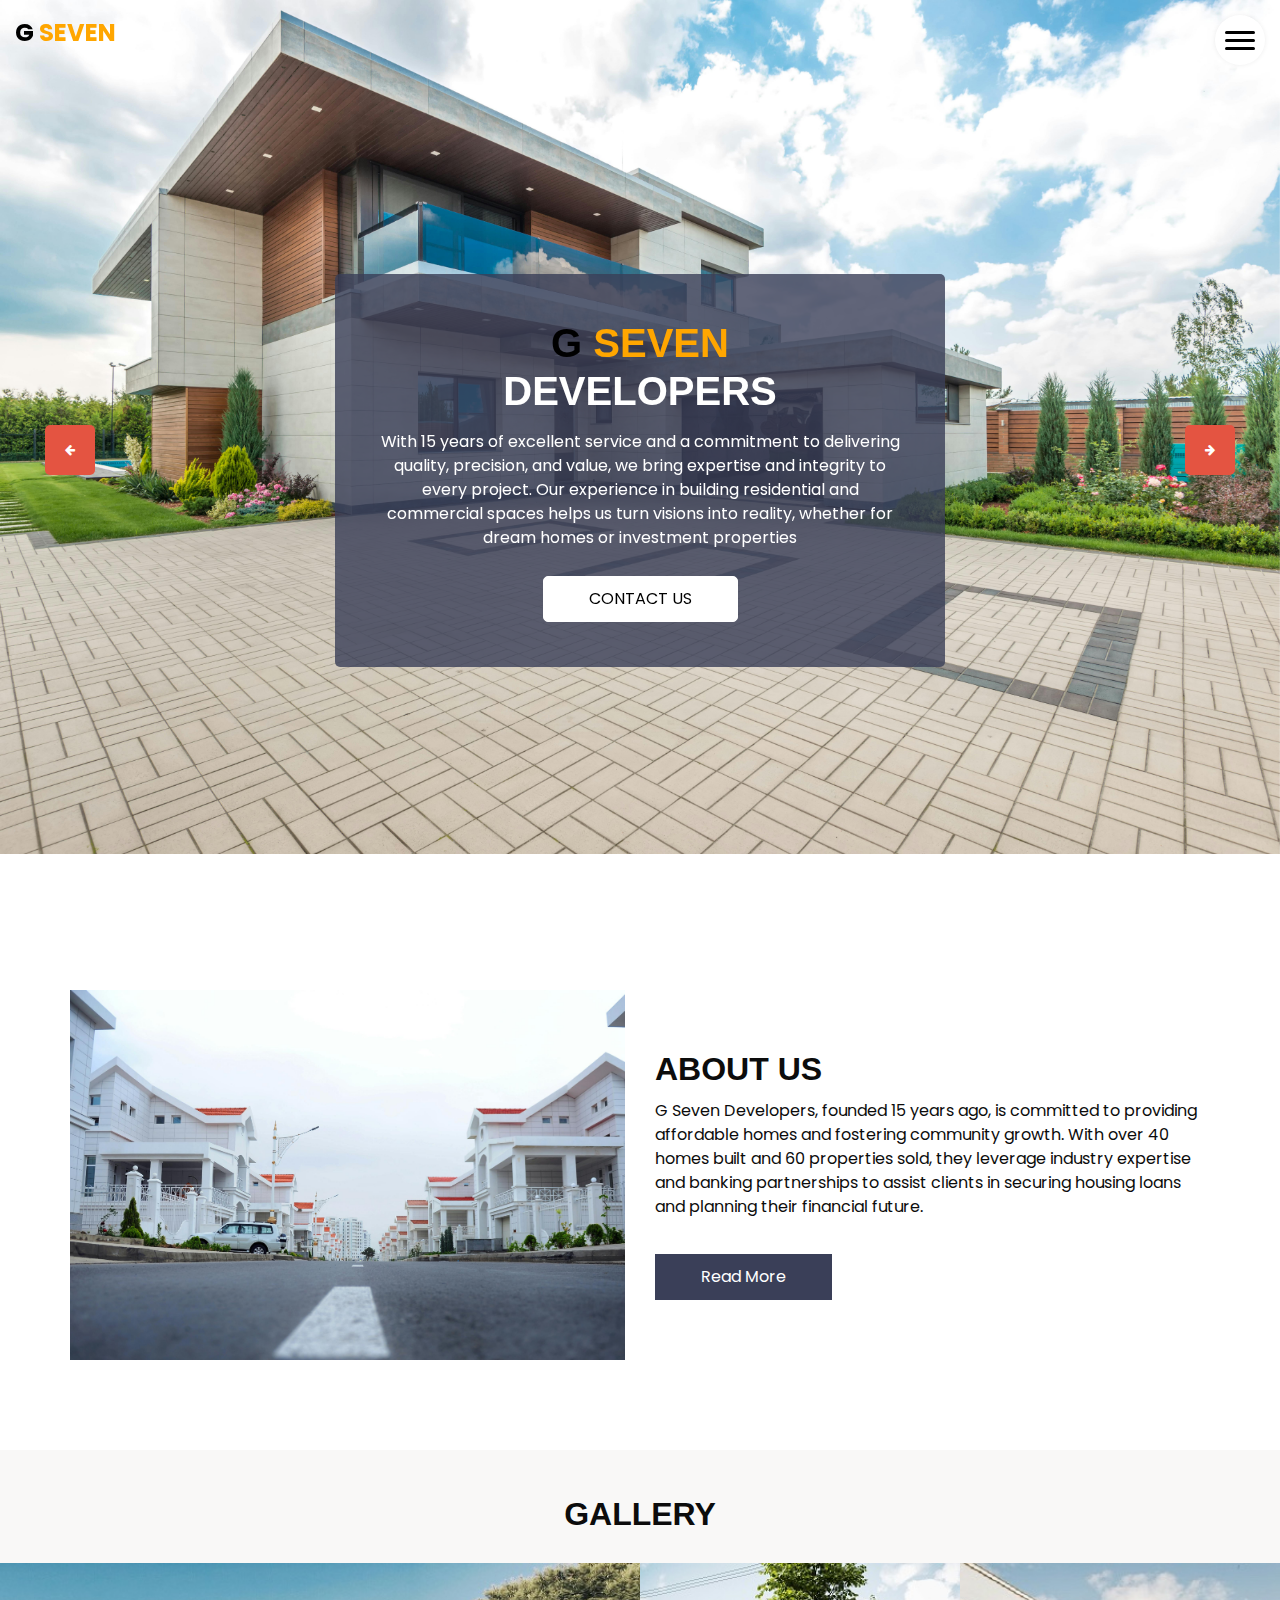
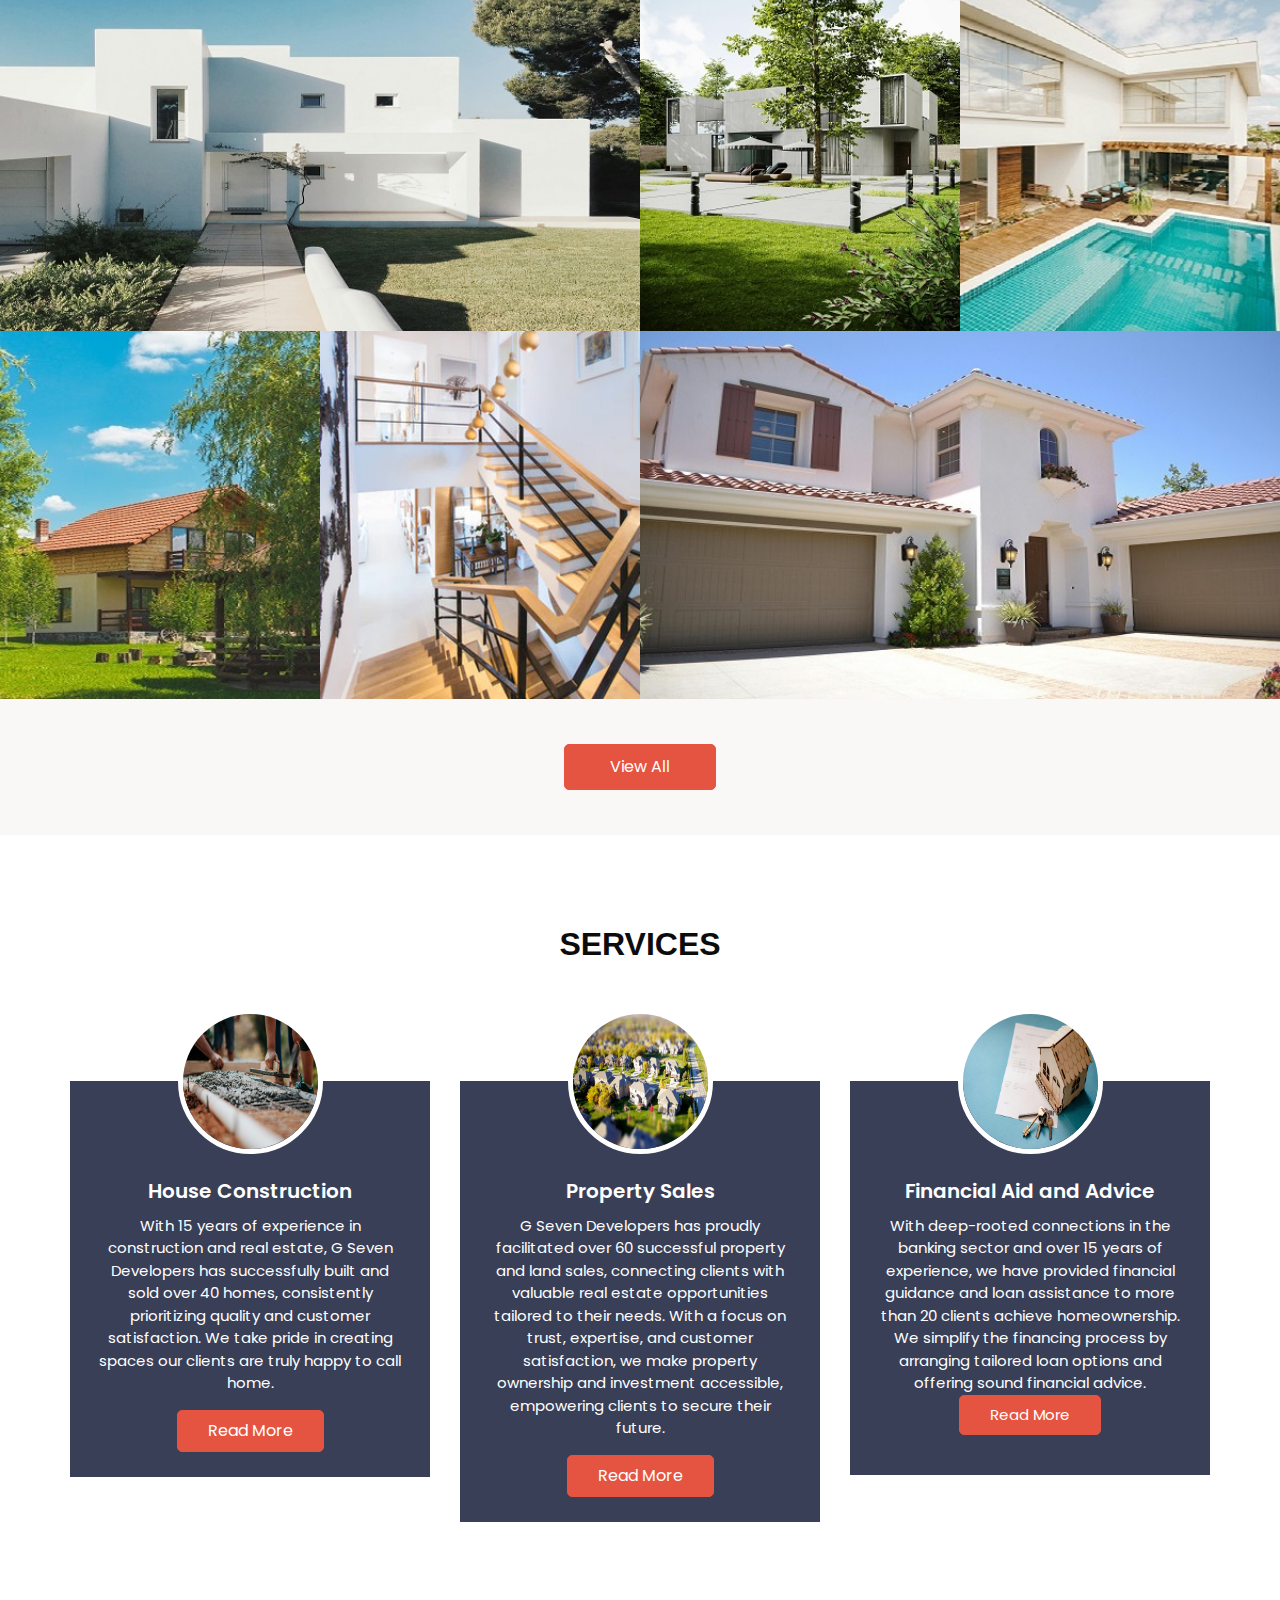
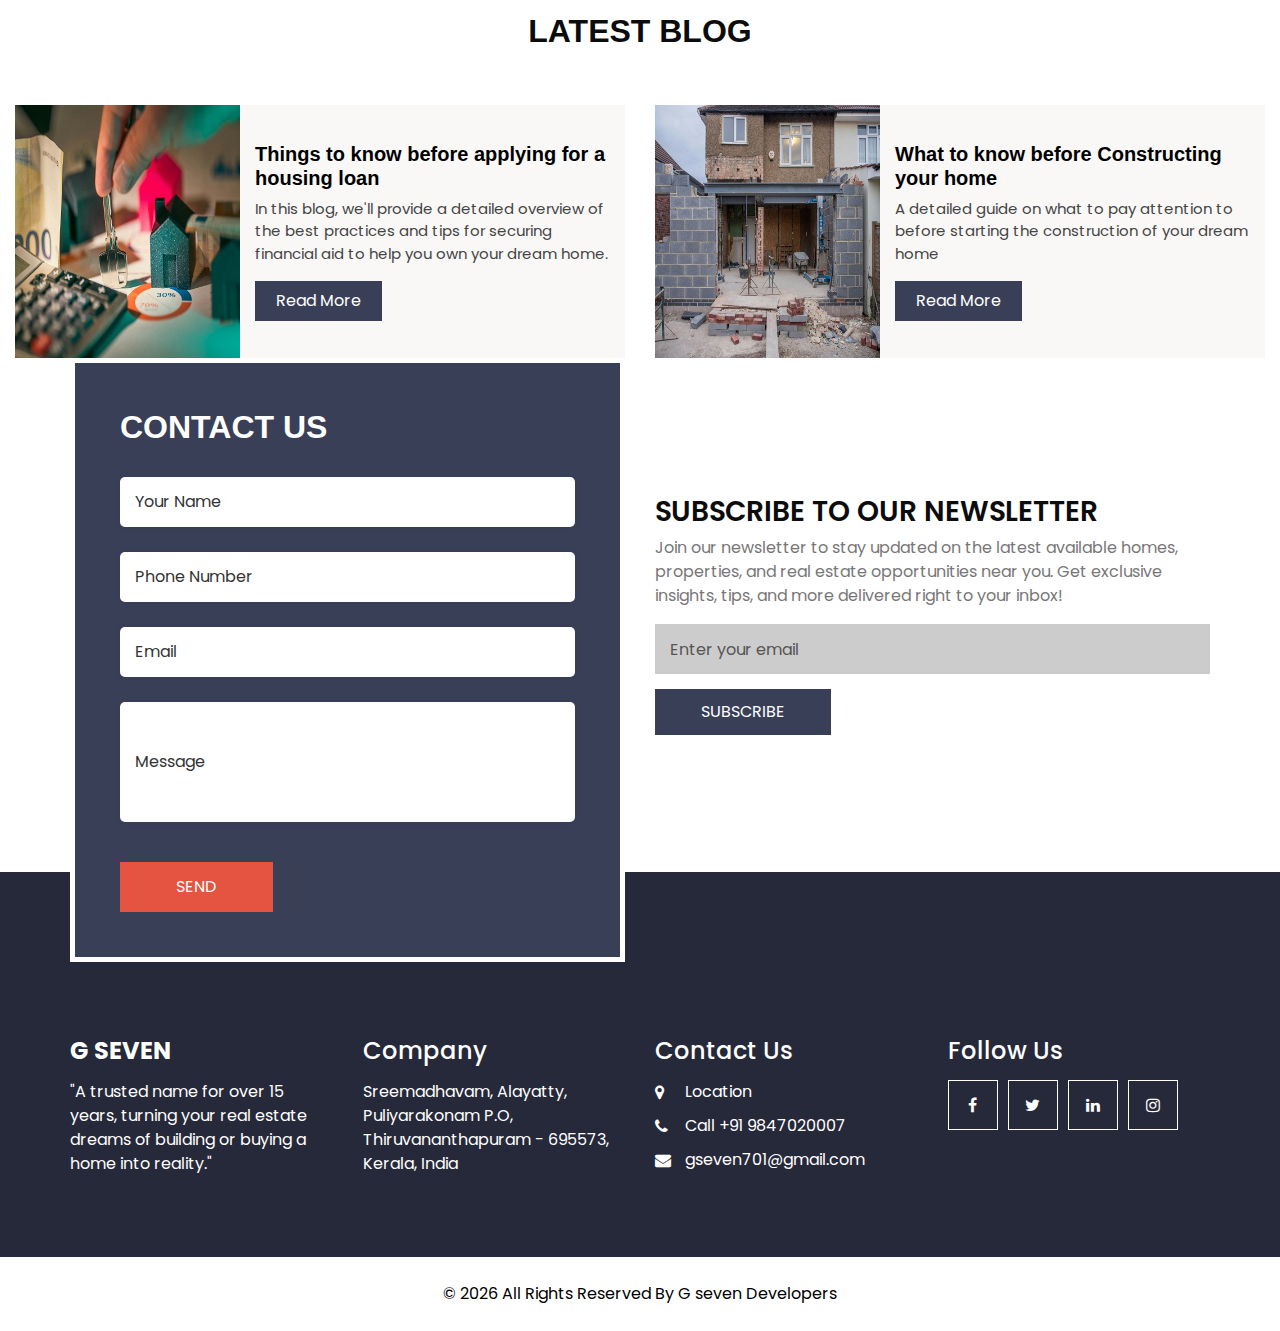
<file: index.html>
<!DOCTYPE html>
<html>

<head>
  <!-- Basic -->
  <meta charset="utf-8" />
  <meta http-equiv="X-UA-Compatible" content="IE=edge" />
  <!-- Mobile Metas -->
  <meta name="viewport" content="width=device-width, initial-scale=1, shrink-to-fit=no" />
  <!-- Site Metas -->
  <meta name="keywords" content="" />
  <meta name="description" content="" />
  <meta name="author" content="" />
  <link rel="icon" href="images/favicon.png" type="image/gif" />

  <title>G Seven</title>

  <!-- bootstrap core css -->
  <link rel="stylesheet" type="text/css" href="css/bootstrap.css" />

  <!-- fonts style -->
  <link href="https://fonts.googleapis.com/css?family=Poppins:400,600,700&display=swap" rel="stylesheet" />

  <!-- lightbox Gallery-->
  <link rel="stylesheet" href="css/ekko-lightbox.css" />

  <!-- font awesome style -->
  <link href="css/font-awesome.min.css" rel="stylesheet" />
  <!-- Custom styles for this template -->
  <link href="css/style.css" rel="stylesheet" />
  <!-- responsive style -->
  <link href="css/responsive.css" rel="stylesheet" />

</head>

<body>

  <!-- header section strats -->
  <header class="header_section">
    <div class="container-fluid">
      <nav class="navbar navbar-expand-lg custom_nav-container">
        <a class="navbar-brand" href="index.html">
          <span style="color: rgb(0,0,0);">
            G <span style="color: rgb(255, 166, 0);"> Seven</span>
          </span>
        </a>
        <div class="" id="">

          <div class="custom_menu-btn">
            <button onclick="openNav()">
              <span class="s-1"> </span>
              <span class="s-2"> </span>
              <span class="s-3"> </span>
            </button>
            <div id="myNav" class="overlay">
              <div class="overlay-content">
                <a href="index.html">Home</a>
                <a href="about.html">About</a>
                <a href="gallery.html">Gallery</a>
                <a href="service.html">Service</a>
                <a href="blog.html">Blog</a>
              </div>
            </div>
          </div>
        </div>
      </nav>
    </div>
  </header>
  <!-- end header section -->

  <!-- slider section -->
  <section class="slider_section position-relative">
    <div id="customCarousel1" class="carousel slide" data-ride="carousel">
      <div class="carousel-inner">
        <div class="carousel-item active">
          <div class="img_container">
            <div class="img-box">
              <img class="myimg" src="images/house-2.jpg" class="" alt="...">
            </div>
          </div>
        </div>
        <div class="carousel-item">
          <div class="img_container">
            <div class="img-box">
              <img class="myimg" src="images/house-plan .jpg" class="" alt="...">
            </div>
          </div>
        </div>
        <div class="carousel-item">
          <div class="img_container">
            <div class="img-box">
              <img class="myimg" src="images/house-plan construction.jpg" class="" alt="...">
            </div>
          </div>
        </div>
        <div class="carousel-item">
          <div class="img_container">
            <div class="img-box">
              <img class="myimg" src="images/house-interior1.jpg" class="" alt="...">
            </div>
          </div>
        </div>
      </div>
      <div class="carousel_btn_box">
        <a class="carousel-control-prev" href="#customCarousel1" role="button" data-slide="prev">
          <i class="fa fa-arrow-left" aria-hidden="true"></i>
          <span class="sr-only">Previous</span>
        </a>
        <a class="carousel-control-next" href="#customCarousel1" role="button" data-slide="next">
          <i class="fa fa-arrow-right" aria-hidden="true"></i>
          <span class="sr-only">Next</span>
        </a>
      </div>
    </div>
    <div class="detail-box">
      <div class="col-md-8 col-lg-6 mx-auto">
        <div class="inner_detail-box">
          <h1>
            <span class="highlight-one"> G </span><span class="highlight-two">Seven</span> <br>
            Developers
          </h1>
          <p>
            With 15 years of excellent service and a commitment to delivering quality, precision, and value, we bring expertise and integrity to every project.
            Our experience in building residential and commercial spaces helps us turn visions into reality, whether for dream homes or investment properties
          </p>
          <div>
            <a href="#contact" class="slider-link">
              CONTACT US
            </a>
          </div>
        </div>
      </div>
    </div>
  </section>
  <!-- end slider section -->

  <!-- about section -->

  <section class="about_section layout_padding ">
    <div class="container">
      <div class="row">
        <div class="col-md-6">
          <div class="img-box">
            <img src="images/about-img.jpg" alt="">
          </div>
        </div>
        <div class="col-md-6">
          <div class="detail-box">
            <div class="heading_container">
              <h2>
                About Us
              </h2>
            </div>
            <p>
              G Seven Developers, founded 15 years ago, is committed to providing affordable homes and fostering community growth. With over 40 homes built and 60 properties sold,
               they leverage industry expertise and banking partnerships to assist clients in securing housing loans and planning their financial future.
            </p>
            <a href="about.html">
              Read More
            </a>
          </div>
        </div>
      </div>
    </div>
  </section>

  <!-- end about section -->

  <!-- gallery section -->

  <div class="gallery_section layout_padding2">
    <div class="container-fluid">
      <div class="heading_container heading_center">
        <h2>
          Gallery
        </h2>
      </div>
      <div class="row">
        <div class=" col-sm-8 col-md-6 px-0">
          <div class="img-box">
            <img src="images/g-img-1.jpg" alt="">
            <a href="images/g-img-1.jpg" data-toggle="lightbox" data-gallery="gallery">
              <i class="fa fa-picture-o" aria-hidden="true"></i>
            </a>
          </div>
        </div>
        <div class="col-sm-4 col-md-3 px-0">
          <div class="img-box">
            <img src="images/g-img-2.jpg" alt="">
            <a href="images/g-img-2.jpg" data-toggle="lightbox" data-gallery="gallery">
              <i class="fa fa-picture-o" aria-hidden="true"></i>
            </a>
          </div>
        </div>
        <div class="col-sm-6 col-md-3 px-0">
          <div class="img-box">
            <img src="images/g-img-3.jpg" alt="">
            <a href="images/g-img-3.jpg" data-toggle="lightbox" data-gallery="gallery">
              <i class="fa fa-picture-o" aria-hidden="true"></i>
            </a>
          </div>
        </div>
        <div class="col-sm-6 col-md-3 px-0">
          <div class="img-box">
            <img src="images/g-img-4.jpg" alt="">
            <a href="images/g-img-4.jpg" data-toggle="lightbox" data-gallery="gallery">
              <i class="fa fa-picture-o" aria-hidden="true"></i>
            </a>
          </div>
        </div>
        <div class="col-sm-4 col-md-3 px-0">
          <div class="img-box">
            <img src="images/g-img-5.jpg" alt="">
            <a href="images/g-img-5.jpg" data-toggle="lightbox" data-gallery="gallery">
              <i class="fa fa-picture-o" aria-hidden="true"></i>
            </a>
          </div>
        </div>
        <div class="col-sm-8 col-md-6 px-0">
          <div class="img-box">
            <img src="images/g-img-6.jpg" alt="">
            <a href="images/g-img-6.jpg" data-toggle="lightbox" data-gallery="gallery">
              <i class="fa fa-picture-o" aria-hidden="true"></i>
            </a>
          </div>
        </div>
      </div>
      <div class="btn-box">
        <a href="gallery.html">
          View All
        </a>
      </div>
    </div>
  </div>

  <!-- end gallery section -->


  <!-- service section -->

  <section class="service_section layout_padding">
    <div class="container">
      <div class="heading_container heading_center">
        <h2>
          Services
        </h2>
      </div>
      <div class="row">
        <div class="col-md-6 col-lg-4 mx-auto">
          <div class="box">
            <div class="img-box">
              <img src="images/serv-1.jpg" alt="">
            </div>
            <div class="detail-box">
              <h5>
                House Construction 
              </h5>
              <p>
                With 15 years of experience in construction and real estate, G Seven Developers has successfully built and sold over 40 homes, consistently prioritizing quality and customer satisfaction. We take pride in creating spaces our clients are truly happy to call home.
              </p>
              <a href="service.html">
                Read More
              </a>
            </div>
          </div>
        </div>
        <div class="col-md-6 col-lg-4 mx-auto">
          <div class="box">
            <div class="img-box">
              <img src="images/serv-2.jpg" alt="">
            </div>
            <div class="detail-box">
              <h5>
                Property Sales
              </h5>
              <p>
                G Seven Developers has proudly facilitated over 60 successful property and land sales, connecting clients with valuable real estate opportunities tailored to their needs. With a focus on trust, expertise, and customer satisfaction, we make property ownership and investment accessible, empowering clients to secure their future.
              </p>
              <a href="service.html">
                Read More
              </a>
            </div>
          </div>
        </div>
        <div class="col-md-6 col-lg-4 mx-auto">
          <div class="box">
            <div class="img-box">
              <img src="images/serv-3.jpg" alt="">
            </div>
            <div class="detail-box">
              <h5>
                Financial Aid and Advice
              </h5>
              <p>
                With deep-rooted connections in the banking sector and over 15 years of experience, we have provided financial guidance and loan assistance to more than 20 clients achieve homeownership.
                We simplify the financing process by arranging tailored loan options and offering sound financial advice.
              <a href="service.html">
                Read More
              </a>
            </div>
          </div>
        </div>
      </div>
    </div>

  </section>

  <!-- end service section -->



  <!-- blog section -->

  <section class="blog_section ">
    <div class="container-fluid">
      <div class="heading_container">
        <h2>
          Latest Blog
        </h2>
      </div>
      <div class="row">
        <div class="col-lg-6 ">
          <div class="box">
            <div class="img-box">
              <img src="images/blog-1.jpg" alt="">
            </div>
            <div class="detail-box">
              <h5>
                Things to know before applying for a housing loan
              </h5>
              <p>
                In this blog, we'll provide a detailed overview of the best practices and tips for securing financial aid to help you own your dream home.
              </p>
              <a href="blog.html">
                Read More
              </a>
            </div>
          </div>
        </div>
        <div class="col-lg-6 ">
          <div class="box">
            <div class="img-box">
              <img src="images/blog-2.jpg" alt="">
            </div>
            <div class="detail-box">
              <h5>
                What to know before Constructing your home
              </h5>
              <p>
                A detailed guide on what to pay attention to before starting the construction of your dream home
              </p>
              <a href="blog.html">
                Read More
              </a>
            </div>
          </div>
        </div>
      </div>
    </div>
  </section>

  <!-- end blog section -->

  <!-- client section -->

 

  <!-- contact section -->
  <section class="contact_section" id="contact">
    <div class="container">
      <div class="row">
        <div class="col-md-7 col-lg-6 ">
          <div class="form_container">
            <div class="heading_container ">
              <h2>
                Contact Us
              </h2>
            </div>
            <form action="">
              <div>
                <input type="text" placeholder="Your Name" />
              </div>
              <div>
                <input type="text" placeholder="Phone Number" />
              </div>
              <div>
                <input type="email" placeholder="Email" />
              </div>
              <div>
                <input type="text" class="message-box" placeholder="Message" />
              </div>
              <div class="btn_box">
                <button>
                  SEND
                </button>
              </div>
            </form>
          </div>
        </div>
        <div class="col-md-5 col-lg-6">
          <div class="subscribe-box">
            <h3>
              Subscribe To Our Newsletter
            </h3>
            <p>
              Join our newsletter to stay updated on the latest available homes, properties, and real estate opportunities near you. Get exclusive insights, tips, and more delivered right to your inbox!
            </p>
            <form action="">
              <input type="email" placeholder="Enter your email">
              <button>
                Subscribe
              </button>
            </form>
          </div>
        </div>
      </div>
    </div>
  </section>
  <!-- end contact section -->

  <!-- info section -->
  <section class="info_section ">
    <div class="container">
      <div class="row info_main_row">
        <div class="col-md-6 col-lg-3">
          <div class="info_insta">
            <h4>
              <a href="index.html" class="navbar-brand m-0 p-0">
                <span>
                  G Seven 
                </span>
              </a>
            </h4>
            <p class="mb-0">
              
              "A trusted name for over 15 years, turning your real estate dreams of building or buying a home into reality."
            </p>
          </div>
        </div>
        <div class="col-md-6 col-lg-3">
          <div class="info_detail">
            <h4>
              Company
            </h4>
            <p class="mb-0">
             Sreemadhavam, Alayatty, Puliyarakonam P.O, Thiruvananthapuram - 695573, Kerala, India
            </p>
          </div>
        </div>
        <div class="col-md-6 col-lg-3">
          <h4>
            Contact Us
          </h4>
          <div class="info_contact">
            <a href="">
              <i class="fa fa-map-marker" aria-hidden="true"></i>
              <span>
                Location
              </span>
            </a>
            <a href="">
              <i class="fa fa-phone" aria-hidden="true"></i>
              <span>
                Call +91 9847020007
              </span>
            </a>
            <a href="">
              <i class="fa fa-envelope"></i>
              <span>
                gseven701@gmail.com
              </span>
            </a>
          </div>
        </div>
        <div class="col-md-6 col-lg-3">
          <h4>
            Follow Us
          </h4>
          <div class="social_box">
            <a href="">
              <i class="fa fa-facebook" aria-hidden="true"></i>
            </a>
            <a href="">
              <i class="fa fa-twitter" aria-hidden="true"></i>
            </a>
            <a href="">
              <i class="fa fa-linkedin" aria-hidden="true"></i>
            </a>
            <a href="">
              <i class="fa fa-instagram" aria-hidden="true"></i>
            </a>
          </div>
        </div>
      </div>
    </div>
  </section>

  <!-- end info_section -->


  <!-- footer section -->
  <footer class="footer_section">
    <div class="container">
      <p>
        &copy; <span id="displayYear"></span> All Rights Reserved By
        <a href="">G seven Developers</a>
      </p>
    </div>
  </footer>
  <!-- footer section -->


  <!-- jQery -->
  <script src="js/jquery-3.4.1.min.js"></script>
  <!-- bootstrap js -->
  <script src="js/bootstrap.js"></script>
  <!-- lightbox Gallery-->
  <script src="js/ekko-lightbox.min.js"></script>
  <!-- custom js -->
  <script src="js/custom.js"></script>

</body>

</html>
</file>
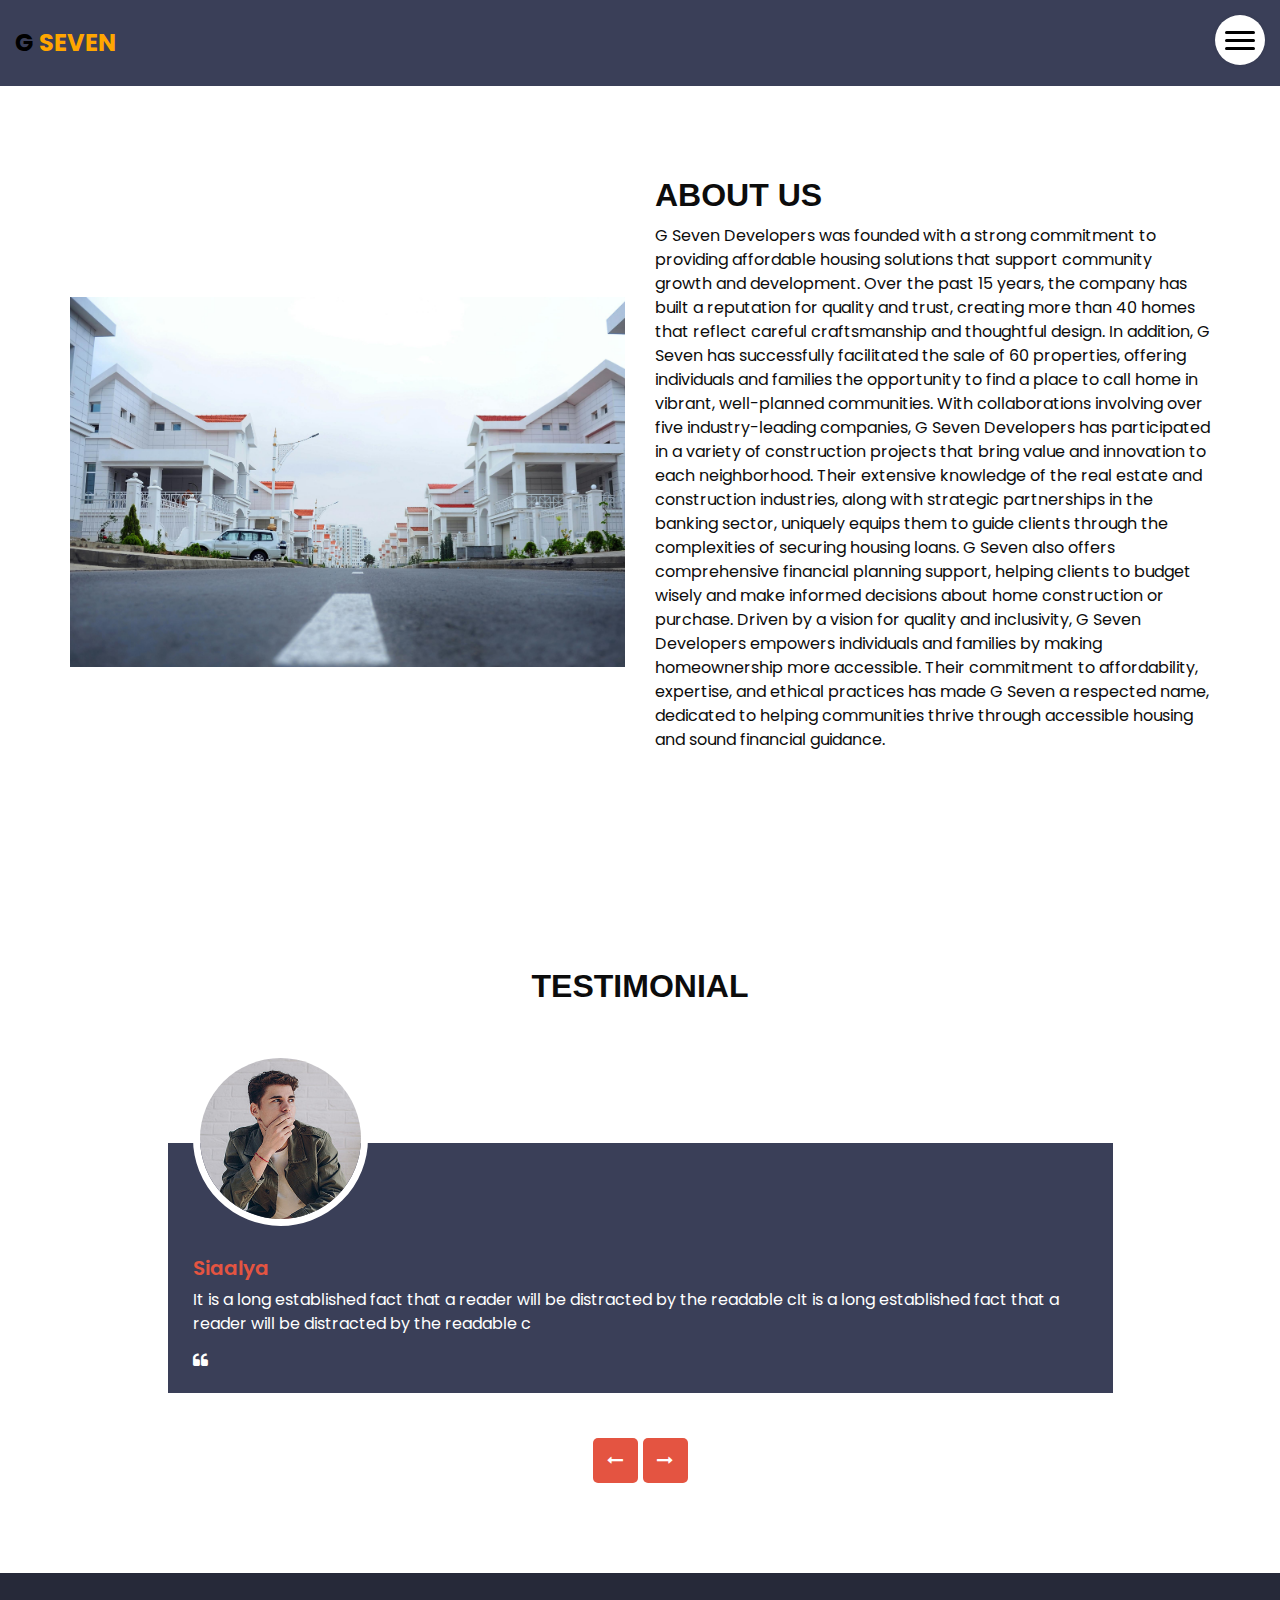
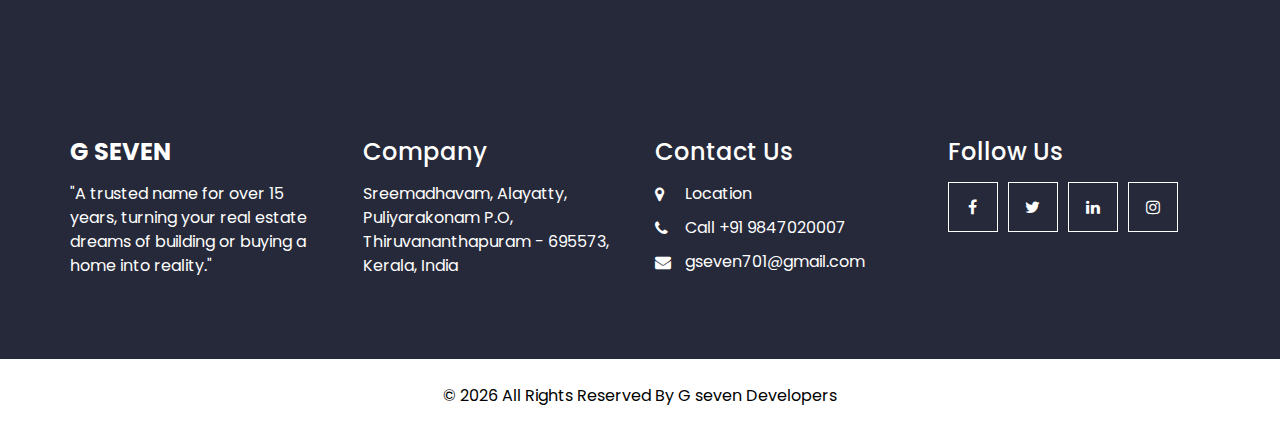
<file: about.html>
<!DOCTYPE html>
<html>

<head>
  <!-- Basic -->
  <meta charset="utf-8" />
  <meta http-equiv="X-UA-Compatible" content="IE=edge" />
  <!-- Mobile Metas -->
  <meta name="viewport" content="width=device-width, initial-scale=1, shrink-to-fit=no" />
  <!-- Site Metas -->
  <meta name="keywords" content="" />
  <meta name="description" content="" />
  <meta name="author" content="" />
  <link rel="icon" href="images/favicon.png" type="image/gif" />

  <title>G Seven</title>

  <!-- bootstrap core css -->
  <link rel="stylesheet" type="text/css" href="css/bootstrap.css" />

  <!-- fonts style -->
  <link href="https://fonts.googleapis.com/css?family=Poppins:400,600,700&display=swap" rel="stylesheet" />

  <!-- font awesome style -->
  <link href="css/font-awesome.min.css" rel="stylesheet" />
  <!-- Custom styles for this template -->
  <link href="css/style.css" rel="stylesheet" />
  <!-- responsive style -->
  <link href="css/responsive.css" rel="stylesheet" />

</head>

<body>

  <!-- header section strats -->
  <header class="header_section innerpage_header">
    <div class="container-fluid">
      <nav class="navbar navbar-expand-lg custom_nav-container">
        <a class="navbar-brand" href="index.html">
          <span style="color: rgb(0,0,0);">
            G <span style="color: rgb(255, 166, 0);"> Seven</span>
          </span>
        </a>
        <div class="" id="">

          <div class="custom_menu-btn">
            <button onclick="openNav()">
              <span class="s-1"> </span>
              <span class="s-2"> </span>
              <span class="s-3"> </span>
            </button>
            <div id="myNav" class="overlay">
              <div class="overlay-content">
                <a href="index.html">Home</a>
                <a href="about.html">About</a>
                <a href="gallery.html">Gallery</a>
                <a href="service.html">Service</a>
                <a href="blog.html">Blog</a>
              </div>
            </div>
          </div>
        </div>
      </nav>
    </div>
  </header>
  <!-- end header section -->


  <!-- about section -->

  <section class="about_section layout_padding ">
    <div class="container">
      <div class="row">
        <div class="col-md-6">
          <div class="img-box">
            <img src="images/about-img.jpg" alt="">
          </div>
        </div>
        <div class="col-md-6">
          <div class="detail-box">
            <div class="heading_container">
              <h2>
                About Us
              </h2>
            </div>
            <p>
              G Seven Developers was founded with a strong commitment to providing affordable housing solutions that support community growth and development. Over the past 15 years, the company has built a reputation for quality and trust, creating more than 40 homes that reflect careful craftsmanship and thoughtful design. In addition, G Seven has successfully facilitated the sale of 60 properties, offering individuals and families the opportunity to find a place to call home in vibrant, well-planned communities.

              With collaborations involving over five industry-leading companies, G Seven Developers has participated in a variety of construction projects that bring value and innovation to each neighborhood. Their extensive knowledge of the real estate and construction industries, along with strategic partnerships in the banking sector, uniquely equips them to guide clients through the complexities of securing housing loans. G Seven also offers comprehensive financial planning support, helping clients to budget wisely and make informed decisions about home construction or purchase.

              Driven by a vision for quality and inclusivity, G Seven Developers empowers individuals and families by making homeownership more accessible. Their commitment to affordability, expertise, and ethical practices has made G Seven a respected name, dedicated to helping communities thrive through accessible housing and sound financial guidance.
            </p>
          </div>
        </div>
      </div>
    </div>
  </section>

  <!-- end about section -->

  <section class="client_section layout_padding">
    <div class="container">
      <div class="heading_container">
        <h2>
          Testimonial
        </h2>
      </div>
      <div id="carouselExample2Controls" class="carousel slide" data-ride="carousel">
        <div class="carousel-inner">
          <div class="carousel-item active">
            <div class="row">
              <div class="col-md-11 col-lg-10 mx-auto">
                <div class="box">
                  <div class="img-box">
                    <img src="images/client.jpg" alt="" />
                  </div>
                  <div class="detail-box">
                    <div class="name">
                      <h6>
                        Siaalya
                      </h6>
                    </div>
                    <p>
                      It is a long established fact that a reader will be
                      distracted by the readable cIt is a long established fact
                      that a reader will be distracted by the readable c
                    </p>
                    <i class="fa fa-quote-left" aria-hidden="true"></i>
                  </div>
                </div>
              </div>
            </div>
          </div>
          <div class="carousel-item">
            <div class="row">
              <div class="col-md-11 col-lg-10 mx-auto">
                <div class="box">
                  <div class="img-box">
                    <img src="images/client.jpg" alt="" />
                  </div>
                  <div class="detail-box">
                    <div class="name">
                      <h6>
                        Siaalya
                      </h6>
                    </div>
                    <p>
                      It is a long established fact that a reader will be
                      distracted by the readable cIt is a long established fact
                      that a reader will be distracted by the readable c
                    </p>
                    <i class="fa fa-quote-left" aria-hidden="true"></i>
                  </div>
                </div>
              </div>
            </div>
          </div>
          <div class="carousel-item">
            <div class="row">
              <div class="col-md-11 col-lg-10 mx-auto">
                <div class="box">
                  <div class="img-box">
                    <img src="images/client.jpg" alt="" />
                  </div>
                  <div class="detail-box">
                    <div class="name">
                      <h6>
                        Siaalya
                      </h6>
                    </div>
                    <p>
                      It is a long established fact that a reader will be
                      distracted by the readable cIt is a long established fact
                      that a reader will be distracted by the readable c
                    </p>
                    <i class="fa fa-quote-left" aria-hidden="true"></i>
                  </div>
                </div>
              </div>
            </div>
          </div>
        </div>
        <div class="carousel_btn-container">
          <a class="carousel-control-prev" href="#carouselExample2Controls" role="button" data-slide="prev">
            <i class="fa fa-long-arrow-left" aria-hidden="true"></i>
            <span class="sr-only">Previous</span>
          </a>
          <a class="carousel-control-next" href="#carouselExample2Controls" role="button" data-slide="next">
            <i class="fa fa-long-arrow-right" aria-hidden="true"></i>
            <span class="sr-only">Next</span>
          </a>
        </div>
      </div>
    </div>
  </section>

  <!-- end client section -->

  <!-- info section -->
  <section class="info_section ">
    <div class="container">
      <div class="row info_main_row">
        <div class="col-md-6 col-lg-3">
          <div class="info_insta">
            <h4>
              <a href="index.html" class="navbar-brand m-0 p-0">
                <span>
                  G Seven 
                </span>
              </a>
            </h4>
            <p class="mb-0">
              
              "A trusted name for over 15 years, turning your real estate dreams of building or buying a home into reality."
            </p>
          </div>
        </div>
        <div class="col-md-6 col-lg-3">
          <div class="info_detail">
            <h4>
              Company
            </h4>
            <p class="mb-0">
             Sreemadhavam, Alayatty, Puliyarakonam P.O, Thiruvananthapuram - 695573, Kerala, India
            </p>
          </div>
        </div>
        <div class="col-md-6 col-lg-3">
          <h4>
            Contact Us
          </h4>
          <div class="info_contact">
            <a href="">
              <i class="fa fa-map-marker" aria-hidden="true"></i>
              <span>
                Location
              </span>
            </a>
            <a href="">
              <i class="fa fa-phone" aria-hidden="true"></i>
              <span>
                Call +91 9847020007
              </span>
            </a>
            <a href="">
              <i class="fa fa-envelope"></i>
              <span>
                gseven701@gmail.com
              </span>
            </a>
          </div>
        </div>
        <div class="col-md-6 col-lg-3">
          <h4>
            Follow Us
          </h4>
          <div class="social_box">
            <a href="">
              <i class="fa fa-facebook" aria-hidden="true"></i>
            </a>
            <a href="">
              <i class="fa fa-twitter" aria-hidden="true"></i>
            </a>
            <a href="">
              <i class="fa fa-linkedin" aria-hidden="true"></i>
            </a>
            <a href="">
              <i class="fa fa-instagram" aria-hidden="true"></i>
            </a>
          </div>
        </div>
      </div>
    </div>
  </section>

  <!-- end info_section -->


  <!-- footer section -->
  <footer class="footer_section">
    <div class="container">
      <p>
        &copy; <span id="displayYear"></span> All Rights Reserved By
        <a href="">G seven Developers</a>
      </p>
    </div>
  </footer>
  <!-- footer section -->


  <!-- jQery -->
  <script src="js/jquery-3.4.1.min.js"></script>
  <!-- bootstrap js -->
  <script src="js/bootstrap.js"></script>
  <!-- custom js -->
  <script src="js/custom.js"></script>

</body>

</html>
</file>
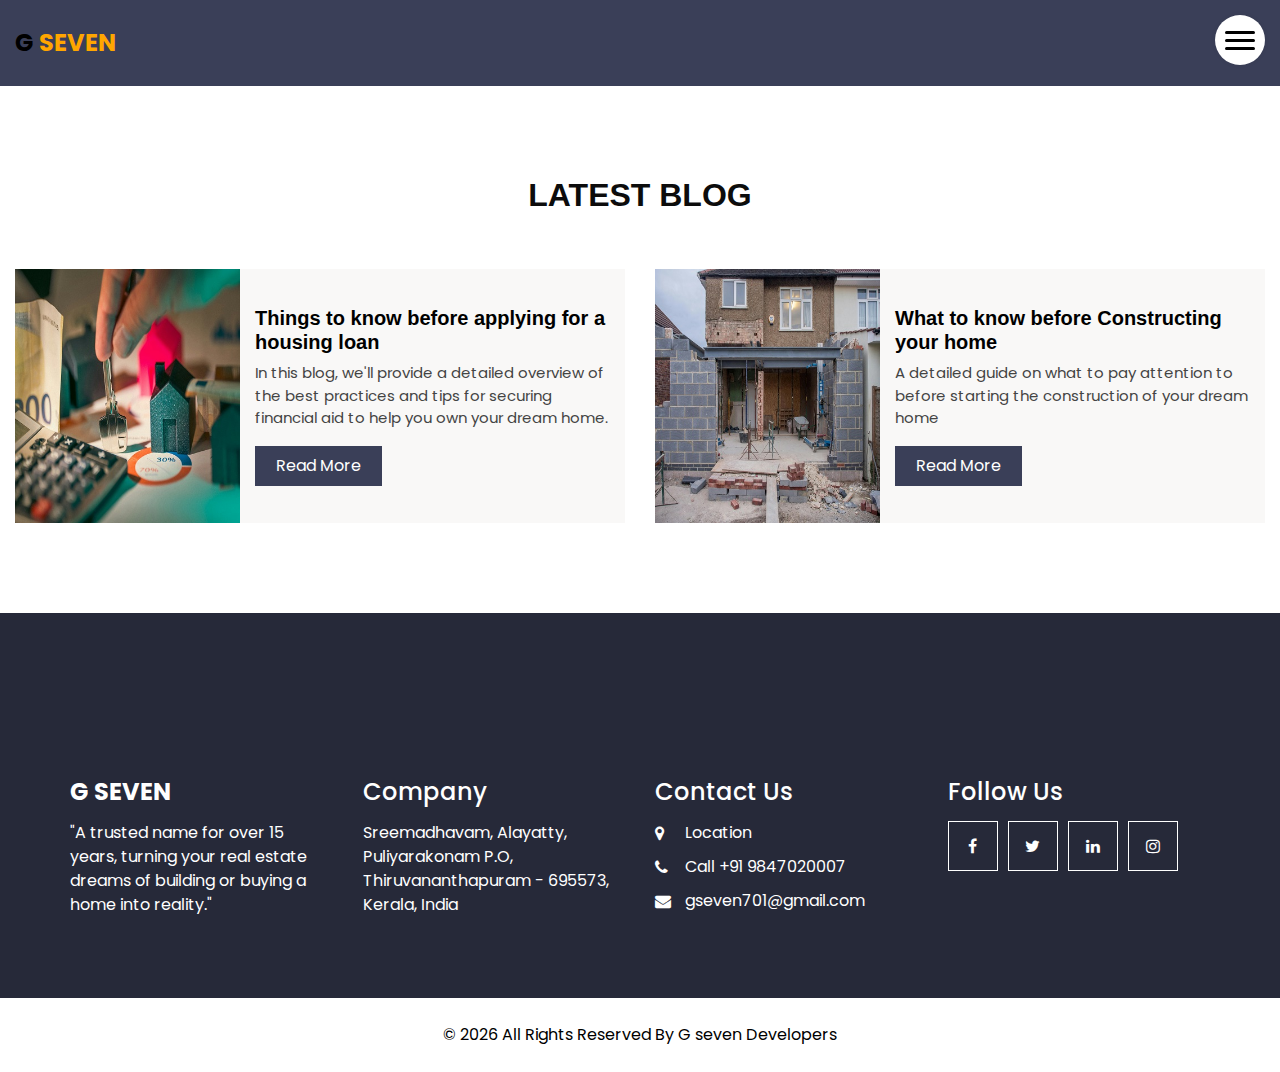
<file: blog.html>
<!DOCTYPE html>
<html>

<head>
  <!-- Basic -->
  <meta charset="utf-8" />
  <meta http-equiv="X-UA-Compatible" content="IE=edge" />
  <!-- Mobile Metas -->
  <meta name="viewport" content="width=device-width, initial-scale=1, shrink-to-fit=no" />
  <!-- Site Metas -->
  <meta name="keywords" content="" />
  <meta name="description" content="" />
  <meta name="author" content="" />
  <link rel="icon" href="images/favicon.png" type="image/gif" />

  <title>G Seven</title>

  <!-- bootstrap core css -->
  <link rel="stylesheet" type="text/css" href="css/bootstrap.css" />

  <!-- fonts style -->
  <link href="https://fonts.googleapis.com/css?family=Poppins:400,600,700&display=swap" rel="stylesheet" />

  <!-- font awesome style -->
  <link href="css/font-awesome.min.css" rel="stylesheet" />
  <!-- Custom styles for this template -->
  <link href="css/style.css" rel="stylesheet" />
  <!-- responsive style -->
  <link href="css/responsive.css" rel="stylesheet" />

</head>

<body>

  <!-- header section strats -->
  <header class="header_section innerpage_header">
    <div class="container-fluid">
      <nav class="navbar navbar-expand-lg custom_nav-container">
        <a class="navbar-brand" href="index.html">
          <span style="color: rgb(0,0,0);">
            G <span style="color: rgb(255, 166, 0);"> Seven</span>
          </span>
        </a>
        <div class="" id="">

          <div class="custom_menu-btn">
            <button onclick="openNav()">
              <span class="s-1"> </span>
              <span class="s-2"> </span>
              <span class="s-3"> </span>
            </button>
            <div id="myNav" class="overlay">
              <div class="overlay-content">
                <a href="index.html">Home</a>
                <a href="about.html">About</a>
                <a href="gallery.html">Gallery</a>
                <a href="service.html">Service</a>
                <a href="blog.html">Blog</a>
              </div>
            </div>
          </div>
        </div>
      </nav>
    </div>
  </header>
  <!-- end header section -->


  <!-- blog section -->

  <section class="blog_section layout_padding">
    <div class="container-fluid">
      <div class="heading_container">
        <h2>
          Latest Blog
        </h2>
      </div>
      <div class="row">
        <div class="col-lg-6 ">
          <div class="box">
            <div class="img-box">
              <img src="images/blog-1.jpg" alt="">
            </div>
            <div class="detail-box">
              <h5>
                Things to know before applying for a housing loan
              </h5>
              <p>
                In this blog, we'll provide a detailed overview of the best practices and tips for securing financial aid to help you own your dream home.
              </p>
              <a href="">
                Read More
              </a>
            </div>
          </div>
        </div>
        <div class="col-lg-6 ">
          <div class="box">
            <div class="img-box">
              <img src="images/blog-2.jpg" alt="">
            </div>
            <div class="detail-box">
              <h5>
                What to know before Constructing your home
              </h5>
              <p>
                A detailed guide on what to pay attention to before starting the construction of your dream home
              </p>
              <a href="">
                Read More
              </a>
            </div>
          </div>
        </div>
      </div>
    </div>
  </section>

  <!-- end blog section -->

  <!-- info section -->
  <section class="info_section ">
    <div class="container">
      <div class="row info_main_row">
        <div class="col-md-6 col-lg-3">
          <div class="info_insta">
            <h4>
              <a href="index.html" class="navbar-brand m-0 p-0">
                <span>
                  G Seven 
                </span>
              </a>
            </h4>
            <p class="mb-0">
              
              "A trusted name for over 15 years, turning your real estate dreams of building or buying a home into reality."
            </p>
          </div>
        </div>
        <div class="col-md-6 col-lg-3">
          <div class="info_detail">
            <h4>
              Company
            </h4>
            <p class="mb-0">
             Sreemadhavam, Alayatty, Puliyarakonam P.O, Thiruvananthapuram - 695573, Kerala, India
            </p>
          </div>
        </div>
        <div class="col-md-6 col-lg-3">
          <h4>
            Contact Us
          </h4>
          <div class="info_contact">
            <a href="">
              <i class="fa fa-map-marker" aria-hidden="true"></i>
              <span>
                Location
              </span>
            </a>
            <a href="">
              <i class="fa fa-phone" aria-hidden="true"></i>
              <span>
                Call +91 9847020007
              </span>
            </a>
            <a href="">
              <i class="fa fa-envelope"></i>
              <span>
                gseven701@gmail.com
              </span>
            </a>
          </div>
        </div>
        <div class="col-md-6 col-lg-3">
          <h4>
            Follow Us
          </h4>
          <div class="social_box">
            <a href="">
              <i class="fa fa-facebook" aria-hidden="true"></i>
            </a>
            <a href="">
              <i class="fa fa-twitter" aria-hidden="true"></i>
            </a>
            <a href="">
              <i class="fa fa-linkedin" aria-hidden="true"></i>
            </a>
            <a href="">
              <i class="fa fa-instagram" aria-hidden="true"></i>
            </a>
          </div>
        </div>
      </div>
    </div>
  </section>

  <!-- end info_section -->


  <!-- footer section -->
  <footer class="footer_section">
    <div class="container">
      <p>
        &copy; <span id="displayYear"></span> All Rights Reserved By
        <a href="">G seven Developers</a>
      </p>
    </div>
  </footer>
  <!-- footer section -->


  <!-- jQery -->
  <script src="js/jquery-3.4.1.min.js"></script>
  <!-- bootstrap js -->
  <script src="js/bootstrap.js"></script>

  <!-- custom js -->
  <script src="js/custom.js"></script>

</body>

</html>
</file>
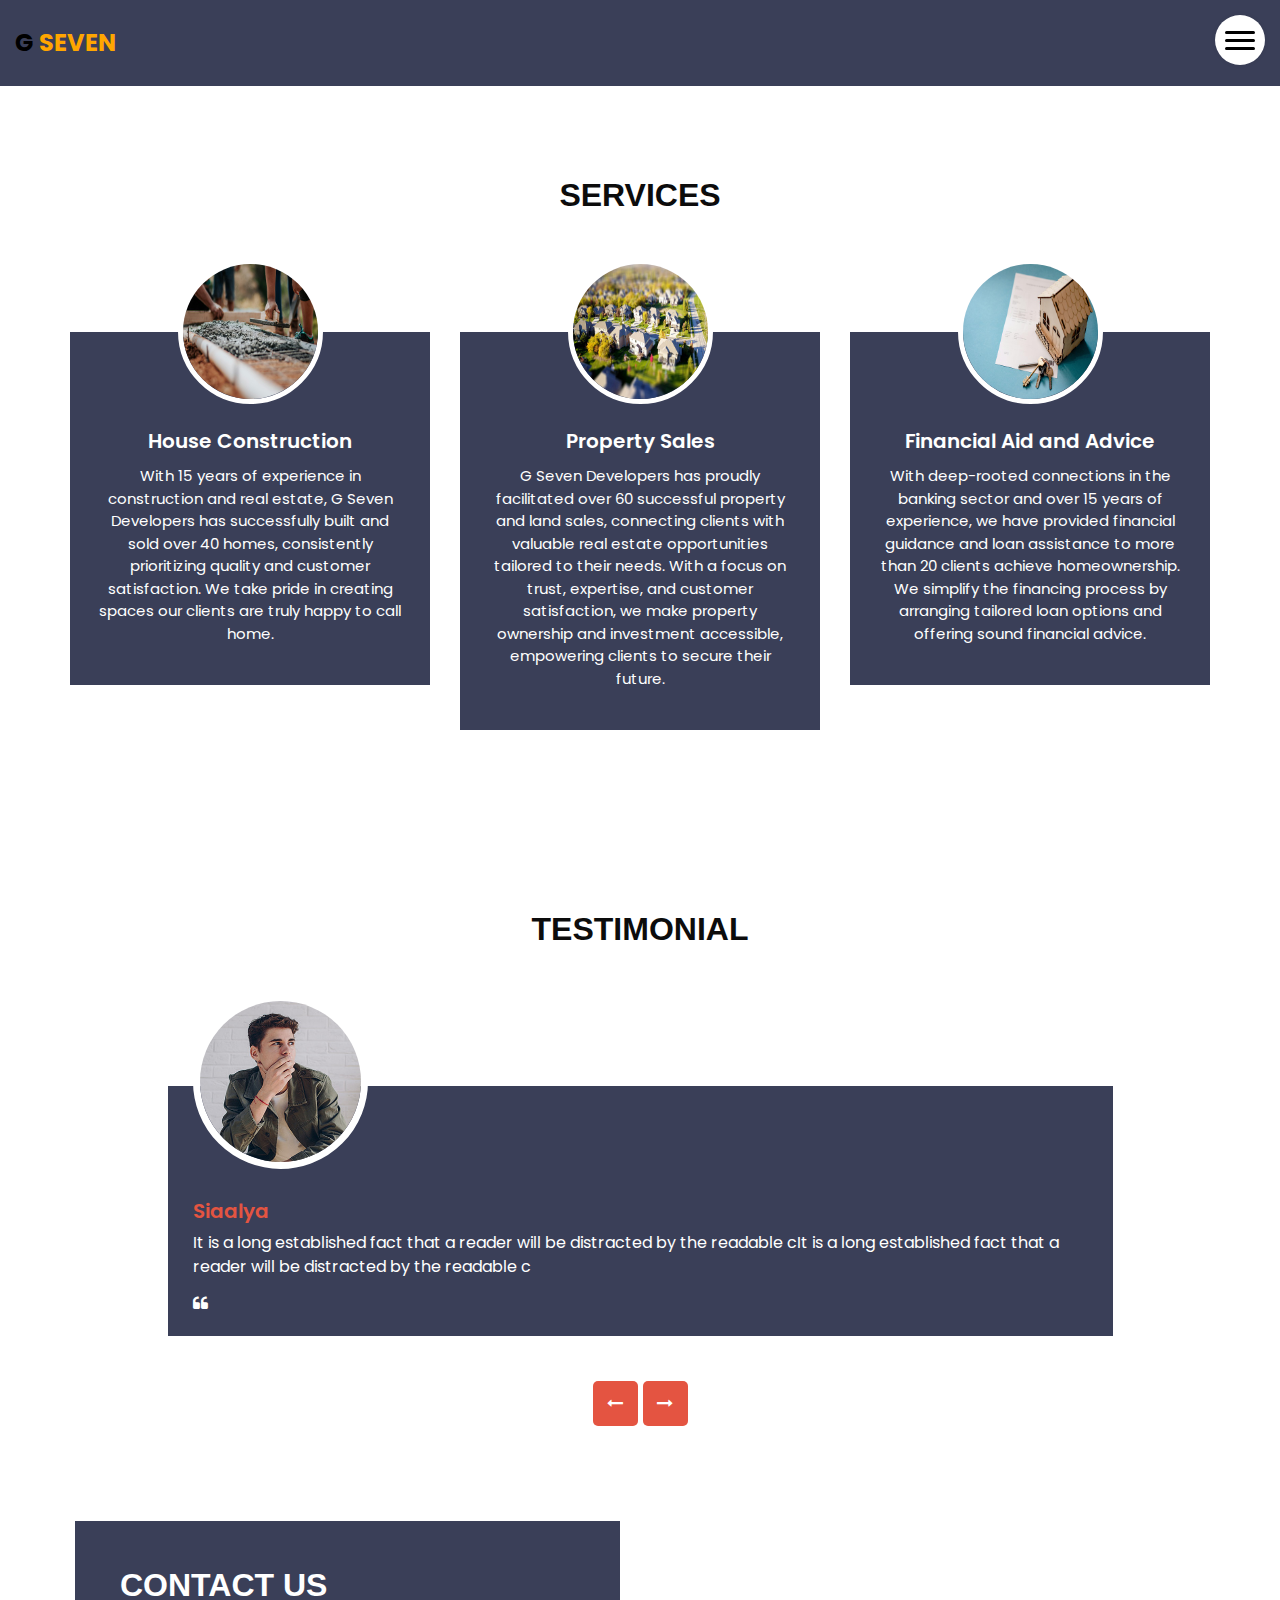
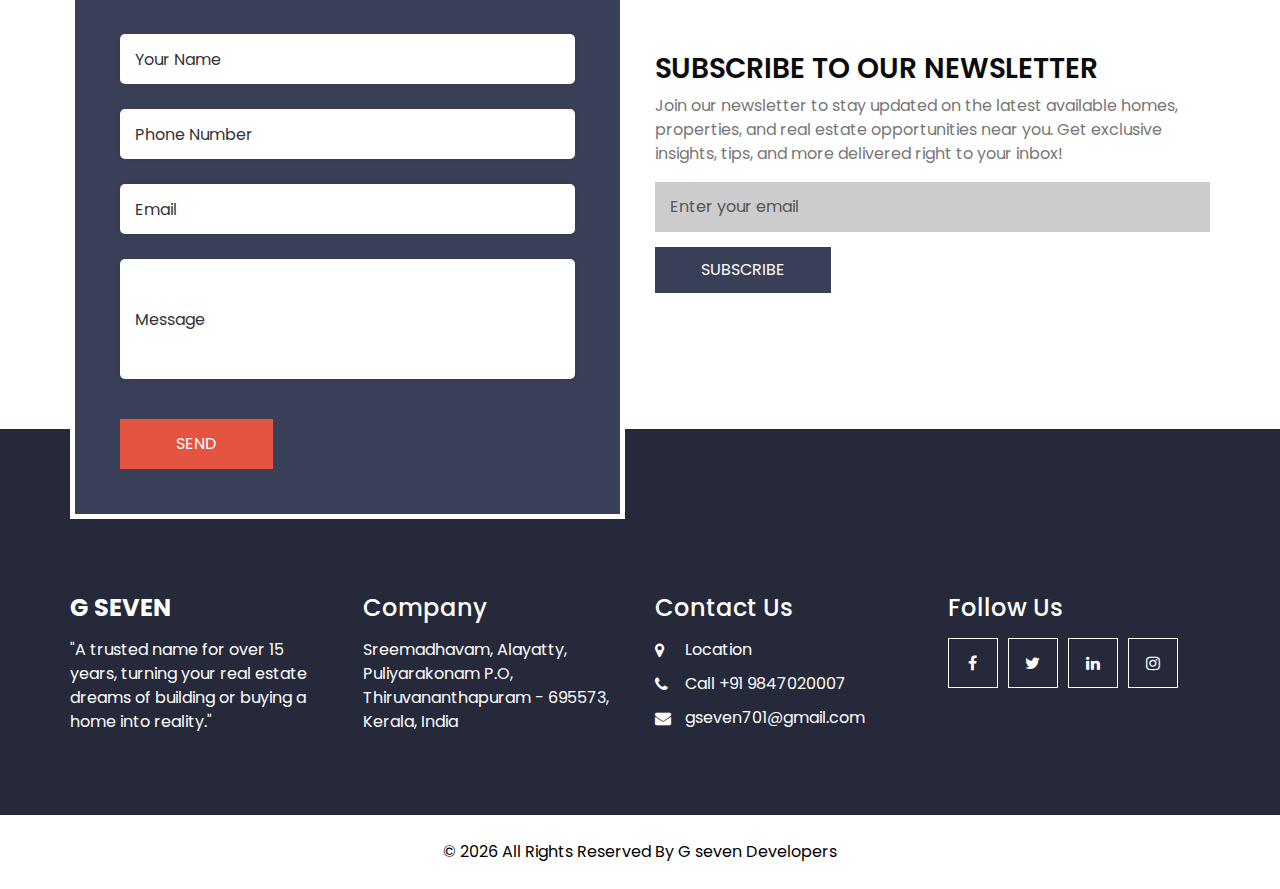
<file: service.html>
<!DOCTYPE html>
<html>

<head>
  <!-- Basic -->
  <meta charset="utf-8" />
  <meta http-equiv="X-UA-Compatible" content="IE=edge" />
  <!-- Mobile Metas -->
  <meta name="viewport" content="width=device-width, initial-scale=1, shrink-to-fit=no" />
  <!-- Site Metas -->
  <meta name="keywords" content="" />
  <meta name="description" content="" />
  <meta name="author" content="" />
  <link rel="icon" href="images/favicon.png" type="image/gif" />

  <title>G Seven</title>

  <!-- bootstrap core css -->
  <link rel="stylesheet" type="text/css" href="css/bootstrap.css" />

  <!-- fonts style -->
  <link href="https://fonts.googleapis.com/css?family=Poppins:400,600,700&display=swap" rel="stylesheet" />

  <!-- font awesome style -->
  <link href="css/font-awesome.min.css" rel="stylesheet" />
  <!-- Custom styles for this template -->
  <link href="css/style.css" rel="stylesheet" />
  <!-- responsive style -->
  <link href="css/responsive.css" rel="stylesheet" />

</head>

<body>

  <!-- header section strats -->
  <header class="header_section innerpage_header">
    <div class="container-fluid">
      <nav class="navbar navbar-expand-lg custom_nav-container">
        <a class="navbar-brand" href="index.html">
          <span style="color: rgb(0,0,0);">
            G <span style="color: rgb(255, 166, 0);"> Seven</span>
          </span>
        </a>
        <div class="" id="">

          <div class="custom_menu-btn">
            <button onclick="openNav()">
              <span class="s-1"> </span>
              <span class="s-2"> </span>
              <span class="s-3"> </span>
            </button>
            <div id="myNav" class="overlay">
              <div class="overlay-content">
                <a href="index.html">Home</a>
                <a href="about.html">About</a>
                <a href="gallery.html">Gallery</a>
                <a href="service.html">Service</a>
                <a href="blog.html">Blog</a>
              </div>
            </div>
          </div>
        </div>
      </nav>
    </div>
  </header>
  <!-- end header section -->

  <section class="service_section layout_padding">
    <div class="container">
      <div class="heading_container heading_center">
        <h2>
          Services
        </h2>
      </div>
      <div class="row">
        <div class="col-md-6 col-lg-4 mx-auto">
          <div class="box">
            <div class="img-box">
              <img src="images/serv-1.jpg" alt="">
            </div>
            <div class="detail-box">
              <h5>
                House Construction 
              </h5>
              <p>
                With 15 years of experience in construction and real estate, G Seven Developers has successfully built and sold over 40 homes, consistently prioritizing quality and customer satisfaction. We take pride in creating spaces our clients are truly happy to call home.
              </p>
            </div>
          </div>
        </div>
        <div class="col-md-6 col-lg-4 mx-auto">
          <div class="box">
            <div class="img-box">
              <img src="images/serv-2.jpg" alt="">
            </div>
            <div class="detail-box">
              <h5>
                Property Sales
              </h5>
              <p>
                G Seven Developers has proudly facilitated over 60 successful property and land sales, connecting clients with valuable real estate opportunities tailored to their needs. With a focus on trust, expertise, and customer satisfaction, we make property ownership and investment accessible, empowering clients to secure their future.
              </p>
            </div>
          </div>
        </div>
        <div class="col-md-6 col-lg-4 mx-auto">
          <div class="box">
            <div class="img-box">
              <img src="images/serv-3.jpg" alt="">
            </div>
            <div class="detail-box">
              <h5>
                Financial Aid and Advice
              </h5>
              <p>
                With deep-rooted connections in the banking sector and over 15 years of experience, we have provided financial guidance and loan assistance to more than 20 clients achieve homeownership.
                We simplify the financing process by arranging tailored loan options and offering sound financial advice.
            </div>
          </div>
        </div>
      </div>
    </div>

  </section>

  <!-- end service section -->


  <section class="client_section layout_padding">
    <div class="container">
      <div class="heading_container">
        <h2>
          Testimonial
        </h2>
      </div>
      <div id="carouselExample2Controls" class="carousel slide" data-ride="carousel">
        <div class="carousel-inner">
          <div class="carousel-item active">
            <div class="row">
              <div class="col-md-11 col-lg-10 mx-auto">
                <div class="box">
                  <div class="img-box">
                    <img src="images/client.jpg" alt="" />
                  </div>
                  <div class="detail-box">
                    <div class="name">
                      <h6>
                        Siaalya
                      </h6>
                    </div>
                    <p>
                      It is a long established fact that a reader will be
                      distracted by the readable cIt is a long established fact
                      that a reader will be distracted by the readable c
                    </p>
                    <i class="fa fa-quote-left" aria-hidden="true"></i>
                  </div>
                </div>
              </div>
            </div>
          </div>
          <div class="carousel-item">
            <div class="row">
              <div class="col-md-11 col-lg-10 mx-auto">
                <div class="box">
                  <div class="img-box">
                    <img src="images/client.jpg" alt="" />
                  </div>
                  <div class="detail-box">
                    <div class="name">
                      <h6>
                        Siaalya
                      </h6>
                    </div>
                    <p>
                      It is a long established fact that a reader will be
                      distracted by the readable cIt is a long established fact
                      that a reader will be distracted by the readable c
                    </p>
                    <i class="fa fa-quote-left" aria-hidden="true"></i>
                  </div>
                </div>
              </div>
            </div>
          </div>
          <div class="carousel-item">
            <div class="row">
              <div class="col-md-11 col-lg-10 mx-auto">
                <div class="box">
                  <div class="img-box">
                    <img src="images/client.jpg" alt="" />
                  </div>
                  <div class="detail-box">
                    <div class="name">
                      <h6>
                        Siaalya
                      </h6>
                    </div>
                    <p>
                      It is a long established fact that a reader will be
                      distracted by the readable cIt is a long established fact
                      that a reader will be distracted by the readable c
                    </p>
                    <i class="fa fa-quote-left" aria-hidden="true"></i>
                  </div>
                </div>
              </div>
            </div>
          </div>
        </div>
        <div class="carousel_btn-container">
          <a class="carousel-control-prev" href="#carouselExample2Controls" role="button" data-slide="prev">
            <i class="fa fa-long-arrow-left" aria-hidden="true"></i>
            <span class="sr-only">Previous</span>
          </a>
          <a class="carousel-control-next" href="#carouselExample2Controls" role="button" data-slide="next">
            <i class="fa fa-long-arrow-right" aria-hidden="true"></i>
            <span class="sr-only">Next</span>
          </a>
        </div>
      </div>
    </div>
  </section>

  <!-- end client section -->


   <!-- contact section -->
   <section class="contact_section  ">
    <div class="container">
      <div class="row">
        <div class="col-md-7 col-lg-6 ">
          <div class="form_container">
            <div class="heading_container ">
              <h2>
                Contact Us
              </h2>
            </div>
            <form action="">
              <div>
                <input type="text" placeholder="Your Name" />
              </div>
              <div>
                <input type="text" placeholder="Phone Number" />
              </div>
              <div>
                <input type="email" placeholder="Email" />
              </div>
              <div>
                <input type="text" class="message-box" placeholder="Message" />
              </div>
              <div class="btn_box">
                <button>
                  SEND
                </button>
              </div>
            </form>
          </div>
        </div>
        <div class="col-md-5 col-lg-6">
          <div class="subscribe-box">
            <h3>
              Subscribe To Our Newsletter
            </h3>
            <p>
              Join our newsletter to stay updated on the latest available homes, properties, and real estate opportunities near you. Get exclusive insights, tips, and more delivered right to your inbox!
            </p>
            <form action="">
              <input type="email" placeholder="Enter your email">
              <button>
                Subscribe
              </button>
            </form>
          </div>
        </div>
      </div>
    </div>
  </section>
  <!-- end contact section -->

  <!-- info section -->
  <section class="info_section ">
    <div class="container">
      <div class="row info_main_row">
        <div class="col-md-6 col-lg-3">
          <div class="info_insta">
            <h4>
              <a href="index.html" class="navbar-brand m-0 p-0">
                <span>
                  G Seven 
                </span>
              </a>
            </h4>
            <p class="mb-0">
              
              "A trusted name for over 15 years, turning your real estate dreams of building or buying a home into reality."
            </p>
          </div>
        </div>
        <div class="col-md-6 col-lg-3">
          <div class="info_detail">
            <h4>
              Company
            </h4>
            <p class="mb-0">
             Sreemadhavam, Alayatty, Puliyarakonam P.O, Thiruvananthapuram - 695573, Kerala, India
            </p>
          </div>
        </div>
        <div class="col-md-6 col-lg-3">
          <h4>
            Contact Us
          </h4>
          <div class="info_contact">
            <a href="">
              <i class="fa fa-map-marker" aria-hidden="true"></i>
              <span>
                Location
              </span>
            </a>
            <a href="">
              <i class="fa fa-phone" aria-hidden="true"></i>
              <span>
                Call +91 9847020007
              </span>
            </a>
            <a href="">
              <i class="fa fa-envelope"></i>
              <span>
                gseven701@gmail.com
              </span>
            </a>
          </div>
        </div>
        <div class="col-md-6 col-lg-3">
          <h4>
            Follow Us
          </h4>
          <div class="social_box">
            <a href="">
              <i class="fa fa-facebook" aria-hidden="true"></i>
            </a>
            <a href="">
              <i class="fa fa-twitter" aria-hidden="true"></i>
            </a>
            <a href="">
              <i class="fa fa-linkedin" aria-hidden="true"></i>
            </a>
            <a href="">
              <i class="fa fa-instagram" aria-hidden="true"></i>
            </a>
          </div>
        </div>
      </div>
    </div>
  </section>

  <!-- end info_section -->


  <!-- footer section -->
  <footer class="footer_section">
    <div class="container">
      <p>
        &copy; <span id="displayYear"></span> All Rights Reserved By
        <a href="">G seven Developers</a>
      </p>
    </div>
  </footer>
  <!-- footer section -->


  <!-- jQery -->
  <script src="js/jquery-3.4.1.min.js"></script>
  <!-- bootstrap js -->
  <script src="js/bootstrap.js"></script>
  <!-- custom js -->
  <script src="js/custom.js"></script>

</body>

</html>
</file>
<file: css/style.css>
/* fonts import */
@import url("../fonts/octin_sports_rg.ttf");
body {
  font-family: "Poppins", sans-serif;
  color: #0c0c0c;
  background-color: #ffffff;
  overflow-x: hidden;
}

.layout_padding {
  padding: 90px 0;
}

.layout_padding2 { 
  padding: 45px 0;
}

.layout_padding2-top {
  padding-top: 45px;
}

.layout_padding2-bottom {
  padding-bottom: 45px;
}

.layout_padding-top {
  padding-top: 90px;
}

.layout_padding-bottom {
  padding-bottom: 90px;
}

.long_section {
  margin-left: 45px;
  margin-right: 45px;
  padding-left: 15px;
  padding-right: 15px;
}

.heading_container {
  display: -webkit-box;
  display: -ms-flexbox;
  display: flex;
  -webkit-box-orient: vertical;
  -webkit-box-direction: normal;
      -ms-flex-direction: column;
          flex-direction: column;
  -webkit-box-align: start;
      -ms-flex-align: start;
          align-items: flex-start;
  font-family: "octin sports", sans-serif;
}

.heading_container h2 {
  position: relative;
  font-weight: bold;
  text-transform: uppercase;
  margin: 0;
}

.heading_container.heading_center {
  -webkit-box-align: center;
      -ms-flex-align: center;
          align-items: center;
  text-align: center;
}

h1,
h2 {
  font-family: "octin sports", sans-serif;
}

/*header section*/
.header_section {
  position: absolute;
  top: 0;
  width: 100%;
  z-index: 9;
}

.header_section .nav_container {
  margin: 0 auto;
}

.header_section.innerpage_header {
  position: relative;
  background: #3a3f58;
  padding: 10px 0;
}

.custom_nav-container {
  padding: 10px 0;
}

.custom_menu-btn {
  position: fixed;
  right: 15px;
  top: 15px;
  width: 50px;
  height: 50px;
}

.custom_menu-btn::before {
  content: "";
  position: absolute;
  top: 0;
  right: 0;
  width: 100%;
  height: 100%;
  background-color: white;
  -webkit-box-shadow: 0 0 5px 0 rgba(0, 0, 0, 0.07);
          box-shadow: 0 0 5px 0 rgba(0, 0, 0, 0.07);
  z-index: 7;
  border-radius: 100%;
  -webkit-transition: all .3s;
  transition: all .3s;
}

.custom_menu-btn.menu_btn-style::before {
  width: 100vh;
  height: 100vh;
  background-color: #3a3f58;
  -webkit-transform: scale(5);
          transform: scale(5);
  border-radius: 0;
}

.custom_menu-btn button {
  width: 50px;
  height: 50px;
  outline: none;
  border: none;
  border-radius: 100%;
  display: -webkit-box;
  display: -ms-flexbox;
  display: flex;
  -webkit-box-orient: vertical;
  -webkit-box-direction: normal;
      -ms-flex-direction: column;
          flex-direction: column;
  -webkit-box-align: center;
      -ms-flex-align: center;
          align-items: center;
  -webkit-box-pack: center;
      -ms-flex-pack: center;
          justify-content: center;
  background-color: transparent;
  position: relative;
  z-index: 999;
  margin: 0;
}

.custom_menu-btn button span {
  display: block;
  width: 30px;
  height: 3px;
  background-color: #000000;
  margin: 2.5px 0;
  -webkit-transition: all 0.3s;
  transition: all 0.3s;
  border-radius: 15px;
}

.custom_menu-btn .s-2 {
  -webkit-transition: all 0.1s;
  transition: all 0.1s;
}

.menu_btn-style button span {
  background-color: #ffffff;
}

.menu_btn-style button .s-1 {
  -webkit-transform: rotate(45deg) translate(6px, 6px);
          transform: rotate(45deg) translate(6px, 6px);
}

.menu_btn-style button .s-2 {
  -webkit-transform: translateX(100px);
          transform: translateX(100px);
}

.menu_btn-style button .s-3 {
  -webkit-transform: rotate(-45deg) translate(5px, -5px);
          transform: rotate(-45deg) translate(5px, -5px);
}

.overlay {
  height: 100%;
  width: 0;
  position: fixed;
  top: 0;
  left: 0;
  overflow-x: hidden;
  -webkit-transition: 0.5s;
  transition: 0.5s;
  z-index: 9;
}

.overlay .closebtn {
  position: absolute;
  top: 0;
  right: 30px;
  font-size: 60px;
}

.overlay a {
  padding: 0px;
  text-decoration: none;
  font-size: 22px;
  color: #ffffff;
  display: block;
  -webkit-transition: 0.3s;
  transition: 0.3s;
  margin-bottom: 15px;
  text-transform: uppercase;
  font-weight: 600;
  opacity: 0;
}

.overlay a:hover {
  color: #e45441;
}

.overlay-content {
  position: relative;
  top: 30%;
  width: 100%;
  text-align: center;
  margin-top: 30px;
  z-index: 99;
}

.menu_width {
  width: 100%;
}

.menu_width.overlay a {
  opacity: 1;
}

a,
a:hover,
a:focus {
  text-decoration: none;
}

a:hover,
a:focus {
  color: initial;
}

.btn,
.btn:focus {
  outline: none !important;
  -webkit-box-shadow: none;
          box-shadow: none;
}

.navbar-brand span {
  font-size: 24px;
  font-weight: 700;
  color: #ffffff;
  text-transform: uppercase;
}

/*end header section*/
/* slider section */
.slider_section {
  min-height: 100vh;
  -webkit-box-flex: 1;
      -ms-flex: 1;
          flex: 1;
  display: -webkit-box;
  display: -ms-flexbox;
  display: flex;
  -webkit-box-align: center;
      -ms-flex-align: center;
          align-items: center;
  position: relative;
  text-align: center;
  padding: 115px 0 75px 0;
}

.slider_section #customCarousel1 {
  position: absolute;
  top: 0;
  left: 0;
  width: auto;
  height: 100%;
  overflow: hidden;
}

.slider_section #customCarousel1 .carousel-inner,
.slider_section #customCarousel1 .carousel-item,
.slider_section #customCarousel1 .img_container {
  height: 100%;
}

.slider_section #customCarousel1 .img_container {
  display: -webkit-box;
  display: -ms-flexbox;
  display: flex;
  -webkit-box-pack: start;
      -ms-flex-pack: start;
          justify-content: flex-start;
  -webkit-box-align: start;
      -ms-flex-align: start;
          align-items: flex-start;
}

.slider_section .detail-box {
  position: relative;
  width: 100%;
  z-index: 4;
}

.slider_section .detail-box .inner_detail-box {
  background-color: rgba(58, 63, 88, 0.8);
  color: #ffffff;
  padding: 45px;
  border-radius: 5px;
}

.slider_section .detail-box h1 {
  font-weight: bold;
  text-transform: uppercase;
}
.highlight-one {
  color: rgb(0,0,0); /* Or any color you like */
}

.highlight-two {
  color: rgb(255, 166, 0); /* Or any color you like */
}

.slider_section .detail-box p {
  margin-top: 15px;
}

.slider_section .detail-box .slider-link {
  display: inline-block;
  padding: 10px 45px;
  background-color: #ffffff;
  color: #000000;
  border-radius: 5px;
  border: 1px solid #ffffff;
  -webkit-transition: all .2s;
  transition: all .2s;
  margin-top: 10px;
}

.slider_section .detail-box .slider-link:hover {
  background-color: transparent;
  color: #ffffff;
}
.slider_section .img-box img {
  min-width: 100%;
  min-height: 100%;
}
.myimg{
  width: 100%;
  height: 100%;
}


.slider_section .img-box::before {
  content: "";
  position: absolute;
  top: 0;
  left: 0;
  width: 100%;
  height: 100%;
}

.slider_section .carousel-control-prev,
.slider_section .carousel-control-next {
  width: 50px;
  height: 50px;
  z-index: 5;
  opacity: 1;
  border-radius: 5px;
  font-size: 12px;
  background-color: #e45441;
  color: white;
  -webkit-transform: translateY(-50%);
          transform: translateY(-50%);
}

.slider_section .carousel-control-prev {
  left: 45px;
  top: 50%;
}

.slider_section .carousel-control-next {
  right: 45px;
  top: 50%;
}

.about_section .row {
  -webkit-box-align: center;
      -ms-flex-align: center;
          align-items: center;
}

.about_section .img-box img {
  width: 100%;
}

.about_section .detail-box p {
  margin-top: 10px;
  margin-bottom: 35px;
}

.about_section .detail-box a {
  display: inline-block;
  padding: 10px 45px;
  background-color: #3a3f58;
  color: #ffffff;
  border-radius: 0;
  border: 1px solid #3a3f58;
  -webkit-transition: all .2s;
  transition: all .2s;
}

.about_section .detail-box a:hover {
  background-color: transparent;
  color: #3a3f58;
}

.gallery_section {
  background-color: #f9f8f7;
}

.gallery_section .heading_container {
  margin-bottom: 30px;
}

.gallery_section .row {
  -webkit-box-align: stretch;
      -ms-flex-align: stretch;
          align-items: stretch;
}

.gallery_section .img-box {
  display: -webkit-box;
  display: -ms-flexbox;
  display: flex;
  overflow: hidden;
  position: relative;
}

.gallery_section .img-box img {
  min-width: 100%;
  min-height: 100%;
}

.gallery_section .img-box a {
  display: -webkit-box;
  display: -ms-flexbox;
  display: flex;
  position: absolute;
  opacity: 0;
  -webkit-box-align: center;
      -ms-flex-align: center;
          align-items: center;
  -webkit-box-pack: center;
      -ms-flex-pack: center;
          justify-content: center;
  width: 55px;
  height: 55px;
  border-radius: 100%;
  background-color: #e45441;
  top: 50%;
  left: 50%;
  -webkit-transform: translate(-50%, -50%);
          transform: translate(-50%, -50%);
  -webkit-transition: opacity 0.2s;
  transition: opacity 0.2s;
  color: #ffffff;
  font-size: 24px;
}

.gallery_section .img-box::before {
  content: "";
  position: absolute;
  top: 0;
  left: 0;
  width: 100%;
  height: 100%;
  background: rgba(58, 63, 88, 0.85);
  -webkit-transition: all 0.1s;
  transition: all 0.1s;
  -webkit-transform: translateY(100%);
          transform: translateY(100%);
}

.gallery_section .img-box:hover::before {
  -webkit-transform: translateY(0);
          transform: translateY(0);
}

.gallery_section .img-box:hover a {
  opacity: 1;
}

.gallery_section .btn-box {
  display: -webkit-box;
  display: -ms-flexbox;
  display: flex;
  -webkit-box-pack: center;
      -ms-flex-pack: center;
          justify-content: center;
  margin-top: 45px;
}

.gallery_section .btn-box a {
  display: inline-block;
  padding: 10px 45px;
  background-color: #e45441;
  color: #ffffff;
  border-radius: 5px;
  border: 1px solid #e45441;
  -webkit-transition: all .2s;
  transition: all .2s;
}

.gallery_section .btn-box a:hover {
  background-color: transparent;
  color: #e45441;
}

.service_section .box {
  display: -webkit-box;
  display: -ms-flexbox;
  display: flex;
  -webkit-box-orient: vertical;
  -webkit-box-direction: normal;
      -ms-flex-direction: column;
          flex-direction: column;
  -webkit-box-align: center;
      -ms-flex-align: center;
          align-items: center;
  text-align: center;
  margin-top: 45px;
  position: relative; 
}

.service_section .box .img-box {
  position: relative;
  width: 145px;
  height: 145px;
  margin-bottom: -72.5px;
}

.service_section .box .img-box img {
  width: 100%;
  border-radius: 100%;
  border: 5px solid #ffffff;
}

.service_section .box .detail-box {
  background-color: #3a3f58;
  color: #ffffff;
  padding: 97.5px 25px 25px 25px;
}

.service_section .box .detail-box h5 {
  margin-bottom: 0;
  font-weight: 600;
}

.service_section .box .detail-box p {
  font-size: 15px;
  margin-top: 12px;
  margin-bottom: 15px;
}

.service_section .box a {
  display: inline-block;
  padding: 8px 30px;
  background-color: #e45441;
  color: #ffffff;
  border-radius: 5px;
  border: 1px solid #e45441;
  -webkit-transition: all .2s;
  transition: all .2s;
}

.service_section .box a:hover {
  background-color: transparent;
  color: #e45441;
}

.blog_section .heading_container {
  -webkit-box-align: center;
      -ms-flex-align: center;
          align-items: center;
}

.blog_section .heading_container h2::before {
  left: 50%;
  -webkit-transform: translateX(-50%);
          transform: translateX(-50%);
}

.blog_section .box {
  margin-top: 55px;
  background-color: #ffffff;
  display: -webkit-box;
  display: -ms-flexbox;
  display: flex;
  -webkit-box-align: center;
      -ms-flex-align: center;
          align-items: center;
  color: #000000;
  background-color: #f9f8f7;
}

.blog_section .box .img-box {
  position: relative;
  width: 225px;
  min-width: 225px;
}

.blog_section .box .img-box img {
  width: 100%;
}

.blog_section .box .detail-box {
  padding: 15px;
}

.blog_section .box .detail-box h5 {
  font-weight: bold;
  font-family: "octin sports", sans-serif;
}

.blog_section .box .detail-box p {
  font-size: 15px;
  color: #444;
}

.blog_section .box .detail-box a {
  display: inline-block;
  padding: 7px 20px;
  background-color: #3a3f58;
  color: #ffffff;
  border-radius: 0;
  border: 1px solid #3a3f58;
  -webkit-transition: all .2s;
  transition: all .2s;
}

.blog_section .box .detail-box a:hover {
  background-color: transparent;
  color: #3a3f58;
}

.client_section .heading_container {
  -webkit-box-align: center;
      -ms-flex-align: center;
          align-items: center;
}

.client_section .box {
  display: -webkit-box;
  display: -ms-flexbox;
  display: flex;
  -webkit-box-orient: vertical;
  -webkit-box-direction: normal;
      -ms-flex-direction: column;
          flex-direction: column;
  -webkit-box-align: start;
      -ms-flex-align: start;
          align-items: flex-start;
  margin: 45px 0;
  border-radius: 15px;
}

.client_section .box .img-box {
  border-radius: 100%;
  min-width: 175px;
  max-width: 175px;
  overflow: hidden;
  margin: 0 25px;
  margin-bottom: -82.5px;
  position: relative;
  border: 7px solid #ffffff;
}

.client_section .box .img-box img {
  width: 100%;
}

.client_section .box .detail-box {
  display: -webkit-box;
  display: -ms-flexbox;
  display: flex;
  -webkit-box-orient: vertical;
  -webkit-box-direction: normal;
      -ms-flex-direction: column;
          flex-direction: column;
  -webkit-box-align: start;
      -ms-flex-align: start;
          align-items: flex-start;
  background-color: #3a3f58;
  padding: 112.5px 25px 25px 25px;
  color: #ffffff;
}

.client_section .box .detail-box .name img {
  width: 25px;
  margin-bottom: 5px;
}

.client_section .box .detail-box .name h6 {
  color: #e45441;
  font-weight: 600;
  font-size: 20px;
}

.client_section .carousel_btn-container {
  display: -webkit-box;
  display: -ms-flexbox;
  display: flex;
  -webkit-box-pack: center;
      -ms-flex-pack: center;
          justify-content: center;
}

.client_section .carousel-control-prev,
.client_section .carousel-control-next {
  position: unset;
  width: 45px;
  height: 45px;
  border: none;
  opacity: 1;
  background-repeat: no-repeat;
  background-size: 12px;
  background-position: center;
  background-color: #e45441;
  background-position: center;
  border-radius: 5px;
  margin: 0 2.5px;
}

.client_section .carousel-control-prev:hover,
.client_section .carousel-control-next:hover {
  background-color: #3a3f58;
}

.client_section .carousel-control-next {
  left: initial;
}

.contact_section {
  position: relative;
}

.contact_section .row {
  -webkit-box-align: center;
      -ms-flex-align: center;
          align-items: center;
}

.contact_section .form_container {
  background-color: #3a3f58;
  padding: 45px;
  margin-bottom: -90px;
  border: 5px solid #ffffff;
  color: #ffffff;
}

.contact_section .form_container .heading_container {
  margin-bottom: 30px;
}

.contact_section .form_container input {
  width: 100%;
  border: none;
  height: 50px;
  margin-bottom: 25px;
  padding-left: 15px;
  outline: none;
  color: #101010;
  -webkit-box-shadow: 0 0 5px 0 rgba(0, 0, 0, 0.05);
          box-shadow: 0 0 5px 0 rgba(0, 0, 0, 0.05);
  border-radius: 5px;
}

.contact_section .form_container input::-webkit-input-placeholder {
  color: #333;
}

.contact_section .form_container input:-ms-input-placeholder {
  color: #333;
}

.contact_section .form_container input::-ms-input-placeholder {
  color: #333;
}

.contact_section .form_container input::placeholder {
  color: #333;
}

.contact_section .form_container input.message-box {
  height: 120px;
}

.contact_section .form_container .btn_box {
  display: -webkit-box;
  display: -ms-flexbox;
  display: flex;
  margin-top: 15px;
}

.contact_section .form_container button {
  border: none;
  text-transform: uppercase;
  display: inline-block;
  padding: 12px 55px;
  background-color: #e45441;
  color: #ffffff;
  border-radius: 0px;
  border: 1px solid #e45441;
  -webkit-transition: all .2s;
  transition: all .2s;
}

.contact_section .form_container button:hover {
  background-color: transparent;
  color: #e45441;
}

.contact_section .subscribe-box h3 {
  font-weight: 600;
  text-transform: uppercase;
}

.contact_section .subscribe-box p {
  color: #777;
}

.contact_section .subscribe-box form {
  display: -webkit-box;
  display: -ms-flexbox;
  display: flex;
  -webkit-box-orient: vertical;
  -webkit-box-direction: normal;
      -ms-flex-direction: column;
          flex-direction: column;
  -webkit-box-align: start;
      -ms-flex-align: start;
          align-items: flex-start;
}

.contact_section .subscribe-box form input {
  background-color: #ccc;
  height: 50px;
  padding-left: 15px;
  outline: none;
  color: #ffffff;
  border: none;
  width: 100%;
  margin-bottom: 15px;
}

.contact_section .subscribe-box form input::-webkit-input-placeholder {
  color: #555;
}

.contact_section .subscribe-box form input:-ms-input-placeholder {
  color: #555;
}

.contact_section .subscribe-box form input::-ms-input-placeholder {
  color: #555;
}

.contact_section .subscribe-box form input::placeholder {
  color: #555;
}

.contact_section .subscribe-box form button {
  background-color: transparent;
  color: #3a3f58;
  text-transform: uppercase;
  outline: none;
  border: none;
  display: inline-block;
  padding: 10px 45px;
  background-color: #3a3f58;
  color: #ffffff;
  border-radius: 0;
  border: 1px solid #3a3f58;
  -webkit-transition: all .2s;
  transition: all .2s;
}

.contact_section .subscribe-box form button:hover {
  background-color: transparent;
  color: #3a3f58;
}

.info_section {
  background-color: #262939;
  color: #ffffff;
  padding: 165px 0 75px 0;
}

.info_section.innerpage_info_section {
  padding: 75px 0;
}

.info_section h4 {
  margin-bottom: 15px;
}

.info_section .info_contact a {
  display: -webkit-box;
  display: -ms-flexbox;
  display: flex;
  -webkit-box-align: center;
      -ms-flex-align: center;
          align-items: center;
  color: #ffffff;
  margin-bottom: 10px;
}

.info_section .info_contact a i {
  margin-right: 5px;
  width: 25px;
}

.info_section .info_contact a:hover:hover {
  color: #e45441;
}

.info_section .social_box {
  width: 100%;
  display: -webkit-box;
  display: -ms-flexbox;
  display: flex;
  -ms-flex-wrap: wrap;
      flex-wrap: wrap;
}

.info_section .social_box a {
  display: -webkit-box;
  display: -ms-flexbox;
  display: flex;
  -webkit-box-pack: center;
      -ms-flex-pack: center;
          justify-content: center;
  -webkit-box-align: center;
      -ms-flex-align: center;
          align-items: center;
  width: 50px;
  height: 50px;
  border: 1px solid #ffffff;
  color: #ffffff;
  margin-right: 10px;
  margin-bottom: 10px;
}

.info_section .social_box a:hover {
  color: #e45441;
  border-color: #e45441;
}

/* footer section*/
.footer_section {
  position: relative;
  text-align: center;
}

.footer_section p {
  color: #000000;
  padding: 25px 0;
  margin: 0;
}

.footer_section p a {
  color: inherit;
}
/*# sourceMappingURL=style.css.map */
</file>
<file: css/responsive.css>
@media (max-width: 1300px) {}

@media (max-width: 1120px) {}

@media (max-width: 991px) {

  .slider_section {
    min-height: auto;
  }

  .info_main_row>div:nth-child(1) {
    margin-bottom: 25px;
  }

  .info_main_row>div:nth-child(2) {
    margin-bottom: 25px;
  }
}

@media (max-width: 800px) {}

@media (max-width: 767px) {

  .slider_section .carousel-control-prev,
  .slider_section .carousel-control-next {
    top: 85.5%;
  }

  .about_section .img-box {
    margin-bottom: 45px;

  }

  .contact_section .row {
    flex-direction: column-reverse;
  }

  .subscribe-box {
    margin-bottom: 45px;
  }

  .info_main_row>div {
    display: flex;
    flex-direction: column;
    align-items: center;
    text-align: center;

  }

  .info_main_row>div:not(:nth-last-child(1)) {
    margin-bottom: 25px;
  }

  .info_section .social_box {
    justify-content: center;
    margin-top: 25px;
  }

  .info_section .info_contact {
    display: flex;
    flex-direction: column;
    align-items: center;
  }

}

@media (max-width: 576px) {


  .blog_section .box {
    flex-direction: column;
    align-items: flex-start;
  }

  .blog_section .box .img-box {
    width: 100%;
  }

  .info_section .info_insta .insta_box {
    flex-direction: column;
  }

  .info_section .info_insta .insta_box .img-box {
    margin-right: 0;
    margin-bottom: 10px;
  }

}

@media (max-width: 480px) {

  .slider_section .carousel-control-prev,
  .slider_section .carousel-control-next {
    top: 88%;
  }

  .contact_section .form_container {
    padding: 45px 25px;
  }
}

@media (max-width: 420px) {}

@media (max-width: 376px) {

  .slider_section .carousel-control-prev,
  .slider_section .carousel-control-next {
    top: 90%;
  }
}

@media (min-width: 1200px) {
  .container {
    max-width: 1170px;
  }
}
</file>
